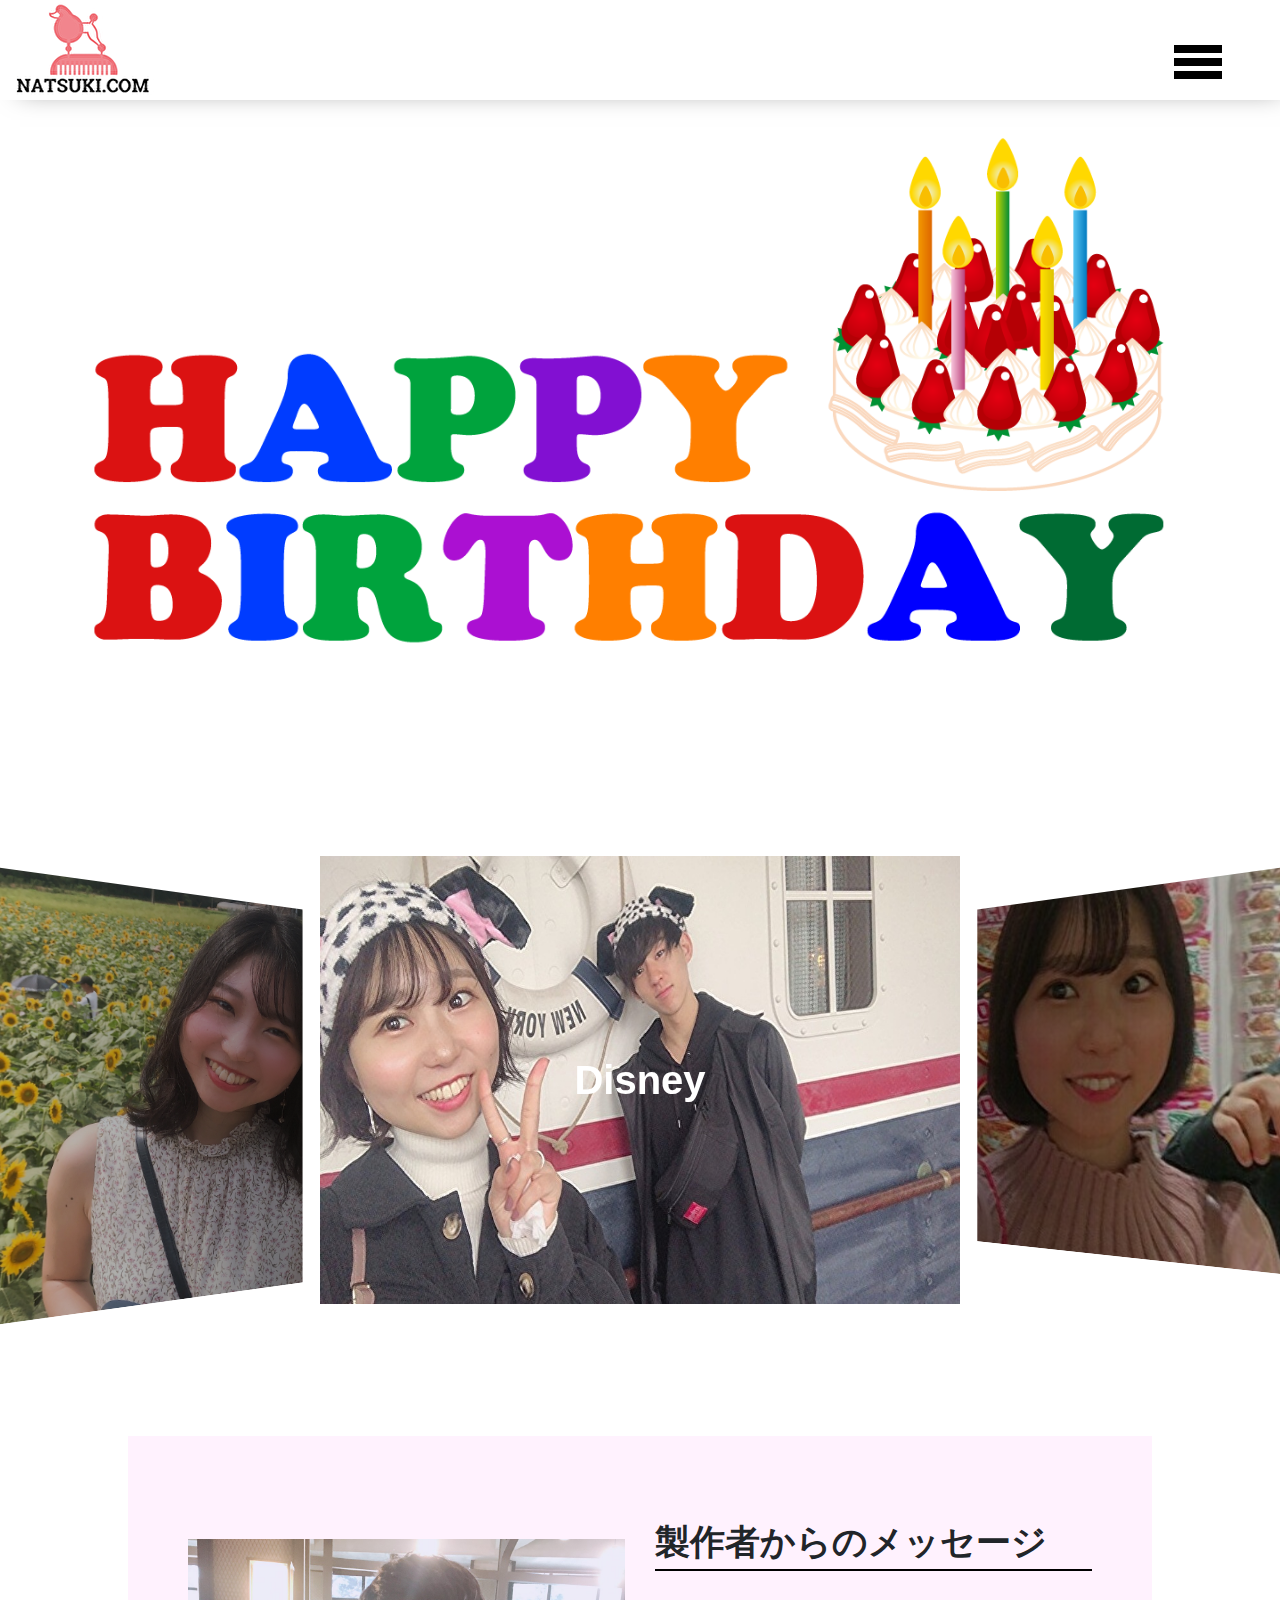
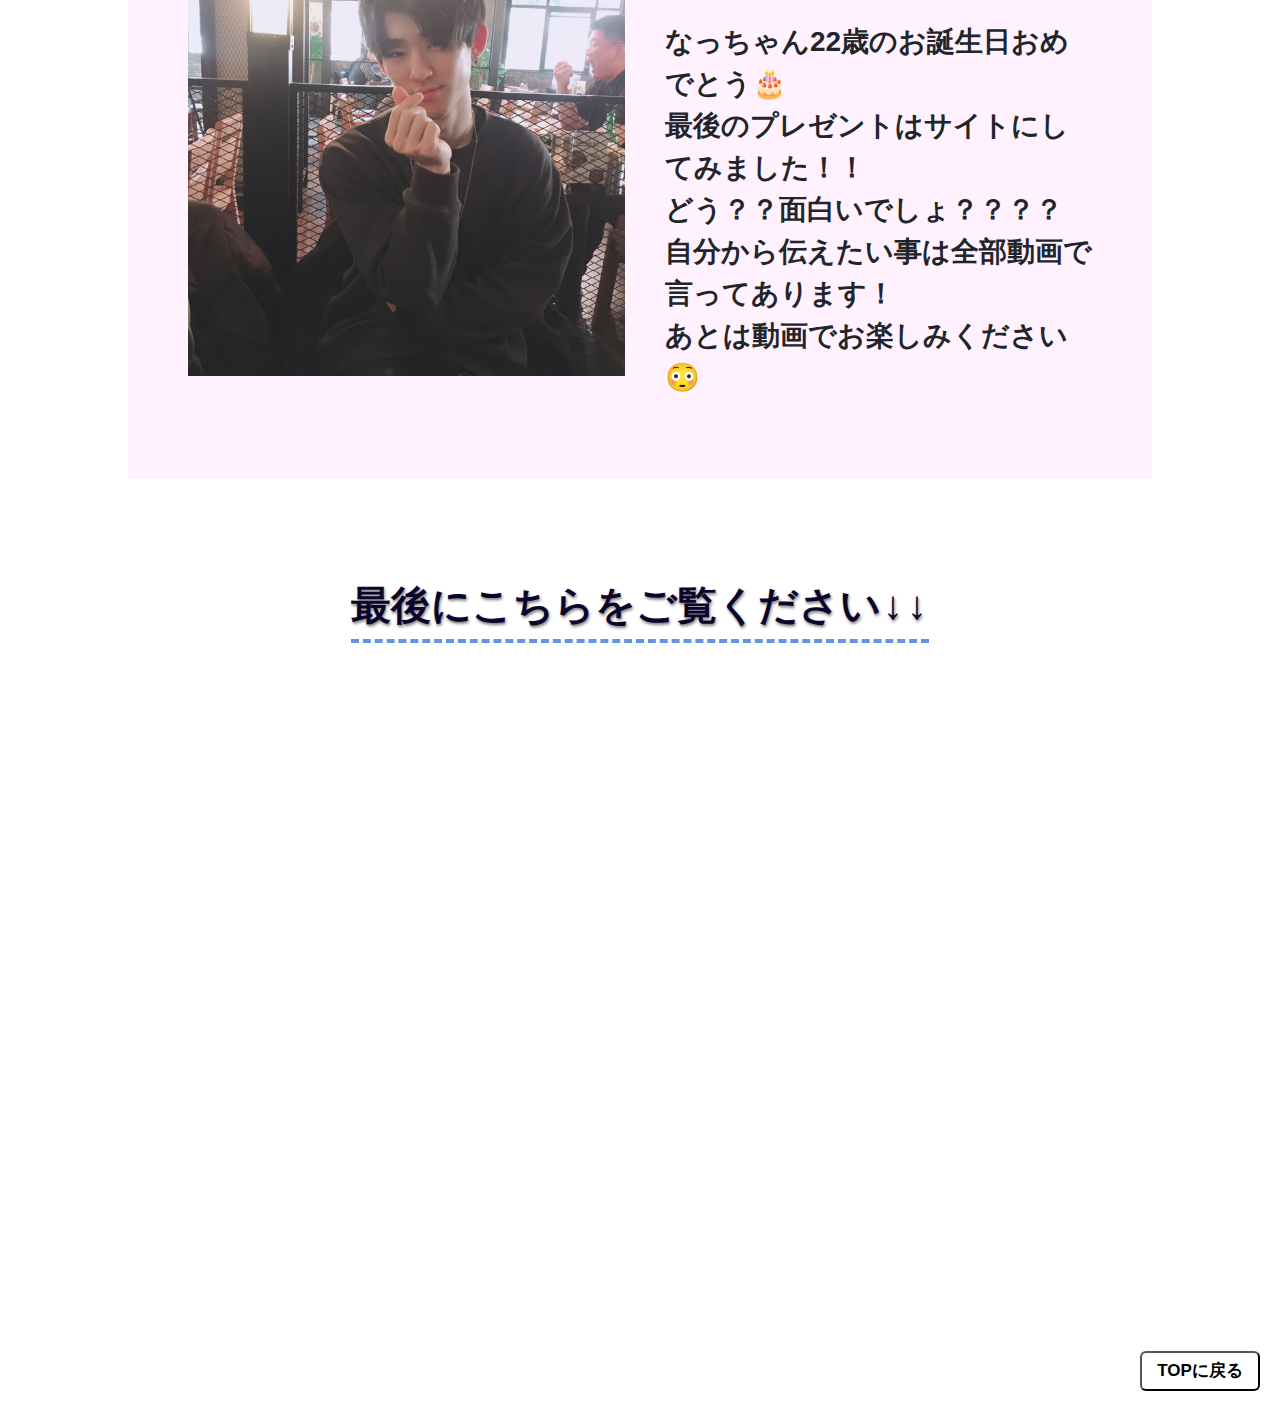
<file: index.html>
<!DOCTYPE html>
<html lang="ja">
<head>
  <meta charset="UTF-8">
  <meta name="viewport" content="width=device-width, initial-scale=1.0">
  <title>Natsuki.com</title>
  <link rel="stylesheet" href="styles/vendors/swiper.min.css" />
  <link rel="stylesheet" href="styles/vendors/bootstrap-reboot.css" />
  <link rel="stylesheet" href="birth.css">
</head>
<body>
  <div id="global-container">
    <div id="container">
        <header class="header">
          <div class="header__container">
                <div class="header__logo">
                    <img src="image/img_logo.png" alt="">
                </div>
                <div class="header__menu">
                  <ul class="header__ul">
                    <li class="header__li"><a href="#slider">slide</a></li>
                    <li class="header__li"><a href="#greet">greet</a></li>
                    <li class="header__li"><a href="#youtube">youtube</a></li>
                  </ul>
                </div>
                  <button class="header__nav">
                    <span></span>
                    <span></span>
                    <span></span>
                  </button>
          </div>
         </header>
  
     <div class="hbd">
           <img src="image/img_hbd.png" class="hbd__img">
     </div>

     <div id="slider" class="slider">
          <div class="swiper-container">
               <div class="swiper-wrapper">
                    <div class="swiper-slide">
                      <div class="slider__title">Disney</div>
                        <img src="image/img_disney.jpg">
                    </div>
                    <div class="swiper-slide">
                      <div class="slider__title">Yokohama</div>
                        <img src="image/img_yokohama.jpg">
                    </div>
                    <div class="swiper-slide">
                      <div class="slider__title">Yomiuri land</div>
                        <img src="image/img_yomiuri.jpg">
                    </div>
                    <div class="swiper-slide">
                      <div class="slider__title">Kanazawa</div>
                        <img src="image/img_kanazawa.jpg">
                    </div>
                    <div class="swiper-slide">
                      <div class="slider__title">Hyakurakusou</div>
                        <img src="image/img_hyakurakusou.jpg">
                    </div>
                    <div class="swiper-slide">
                      <div class="slider__title">Pairing</div>
                        <img src="image/img_pair.jpg">
                    </div>
                    <div class="swiper-slide">
                      <div class="slider__title">Xmas</div>
                        <img src="image/img_xmas.jpg">
                    </div>
                    <div class="swiper-slide">
                      <div class="slider__title">Asakusa</div>
                        <img src="image/img_asakusa.jpg">
                    </div>
                    <div class="swiper-slide">
                      <div class="slider__title">Ichigogari</div>
                        <img src="image/img_ichigo.jpg"> 
                    </div>
                    <div class="swiper-slide">
                      <div class="slider__title">Enoshima</div>
                        <img src="image/img_enoshima.jpg"> 
                    </div>
                    <div class="swiper-slide">
                      <div class="slider__title">boat</div>
                        <img src="image/img_inokashira.jpg"> 
                    </div>
                    <div class="swiper-slide">
                      <div class="slider__title">Fuji-Q</div>
                        <img src="image/img_fuji.jpg">
                    </div>
                    <div class="swiper-slide">
                      <div class="slider__title">Nagatoro</div>
                        <img src="image/img_nagatoro.jpg">
                    </div>
                    <div class="swiper-slide">
                      <div class="slider__title">Himawari</div>
                        <img src="image/img_himawari.jpg">
                    </div>
                </div>
          </div>
     </div>

     <div id="greet" class="greet">
       <div class="greet__container">
         <div class="greet__wrapper">
           <div class="greet__img">
             <img src="image/img_greet.jpg" alt="">
           </div>
           <div class="greet__text">
             <div class="greet__title">
               <div>製作者からのメッセージ</div>
             </div>
             <div class="greet__main">
               <p>なっちゃん22歳のお誕生日おめでとう🎂<br>
                最後のプレゼントはサイトにしてみました！！<br>
                どう？？面白いでしょ？？？？<br>
                自分から伝えたい事は全部動画で言ってあります！<br>
                あとは動画でお楽しみください😳
               </p>
             </div>
           </div>
         </div>
       </div>
     </div>

     <div id="youtube" class="youtube">
      <div class="youtube__container">
        <h2 class="youtube__title">最後にこちらをご覧ください↓↓</h2>
        <div class="youtube__wrapper">
          <iframe src="https://www.youtube.com/embed/ZySl_6gEDV8" frameborder="0" allow="accelerometer; autoplay; encrypted-media; gyroscope; picture-in-picture" allowfullscreen class="youtube__link"></iframe>
        </div>
      </div>
     </div>
     <div class="btn">
       <div class="btn__container">
         <button class="btn__top"><a href="#global-container">TOPに戻る</a></button>
       </div>
     </div>
 </div>
</div>


<script src="scripts/swiper.min.js"></script>
<script src="scripts/slider.js"></script>
<!-- <script src="scripts/greet.js"></script> -->
<script src="scripts/birth.js"></script>
<script src="scripts/nav.js"></script>
</body>
</html>
</file>
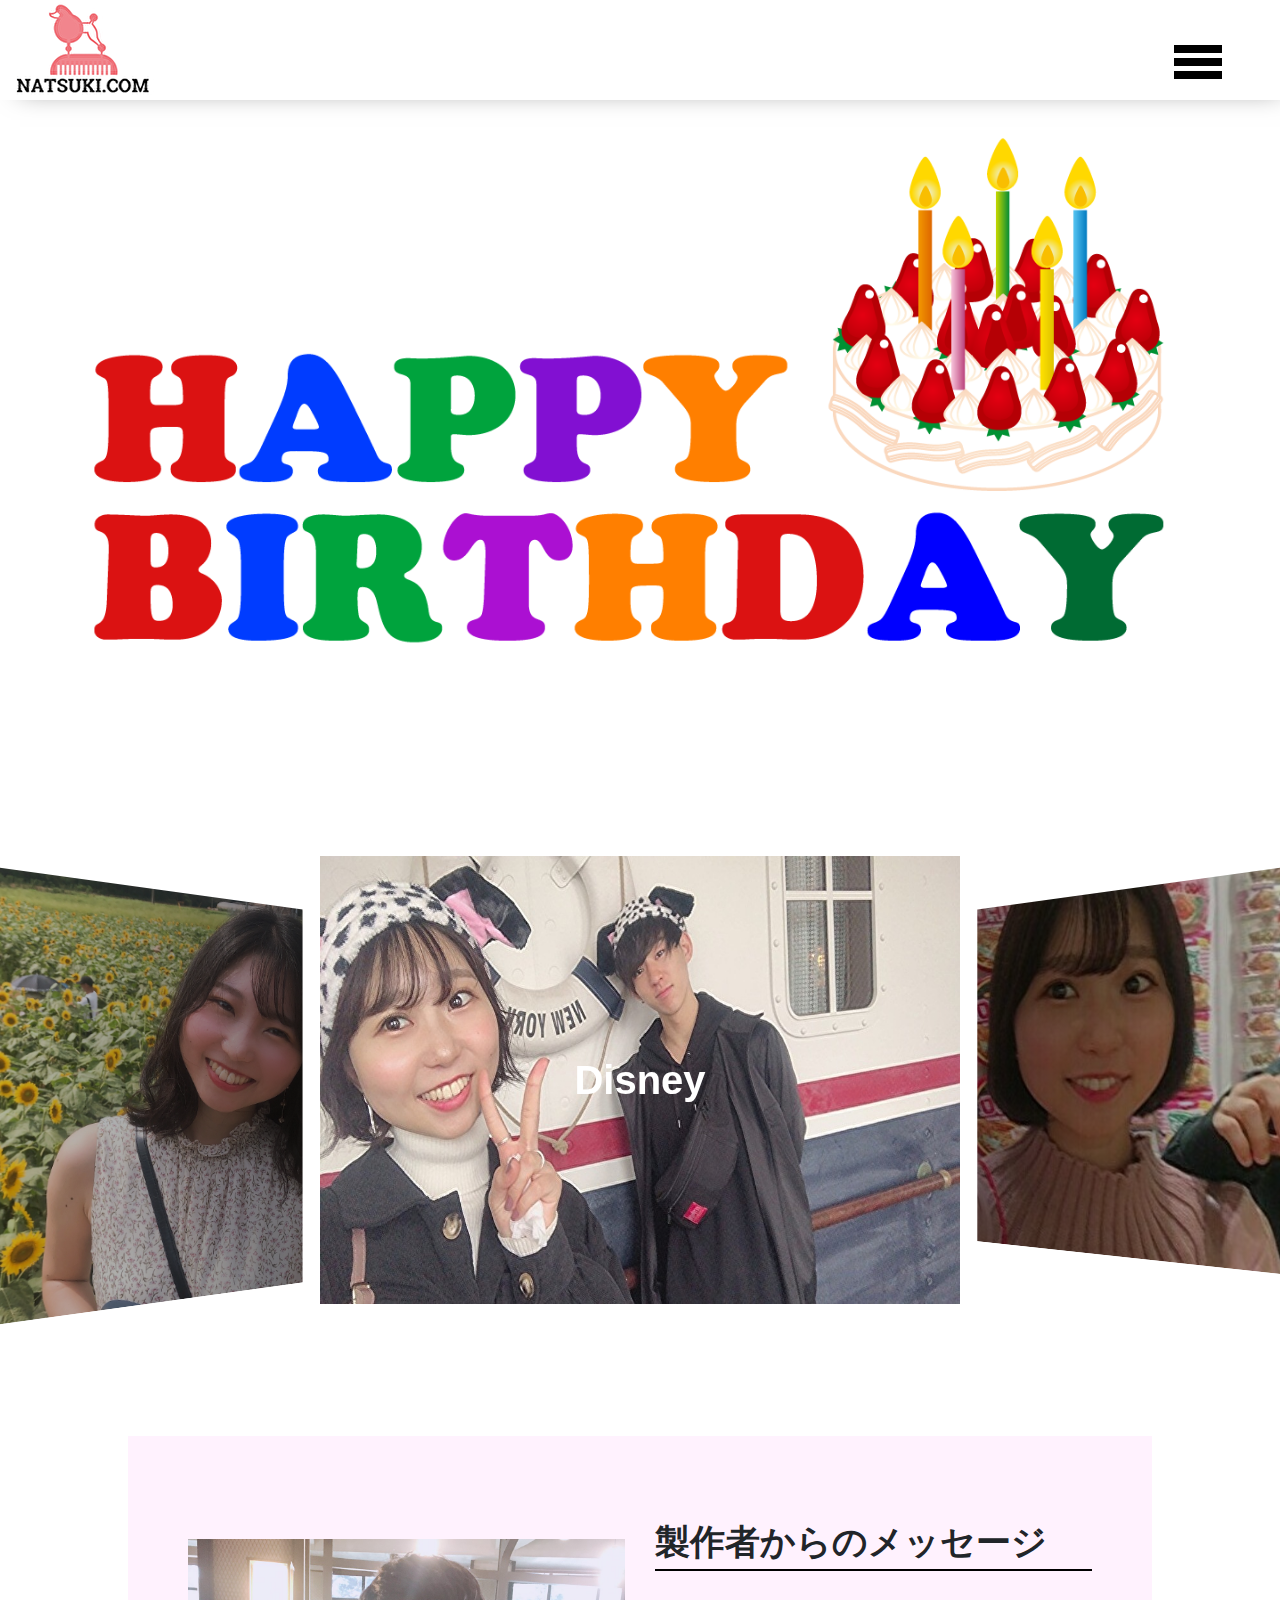
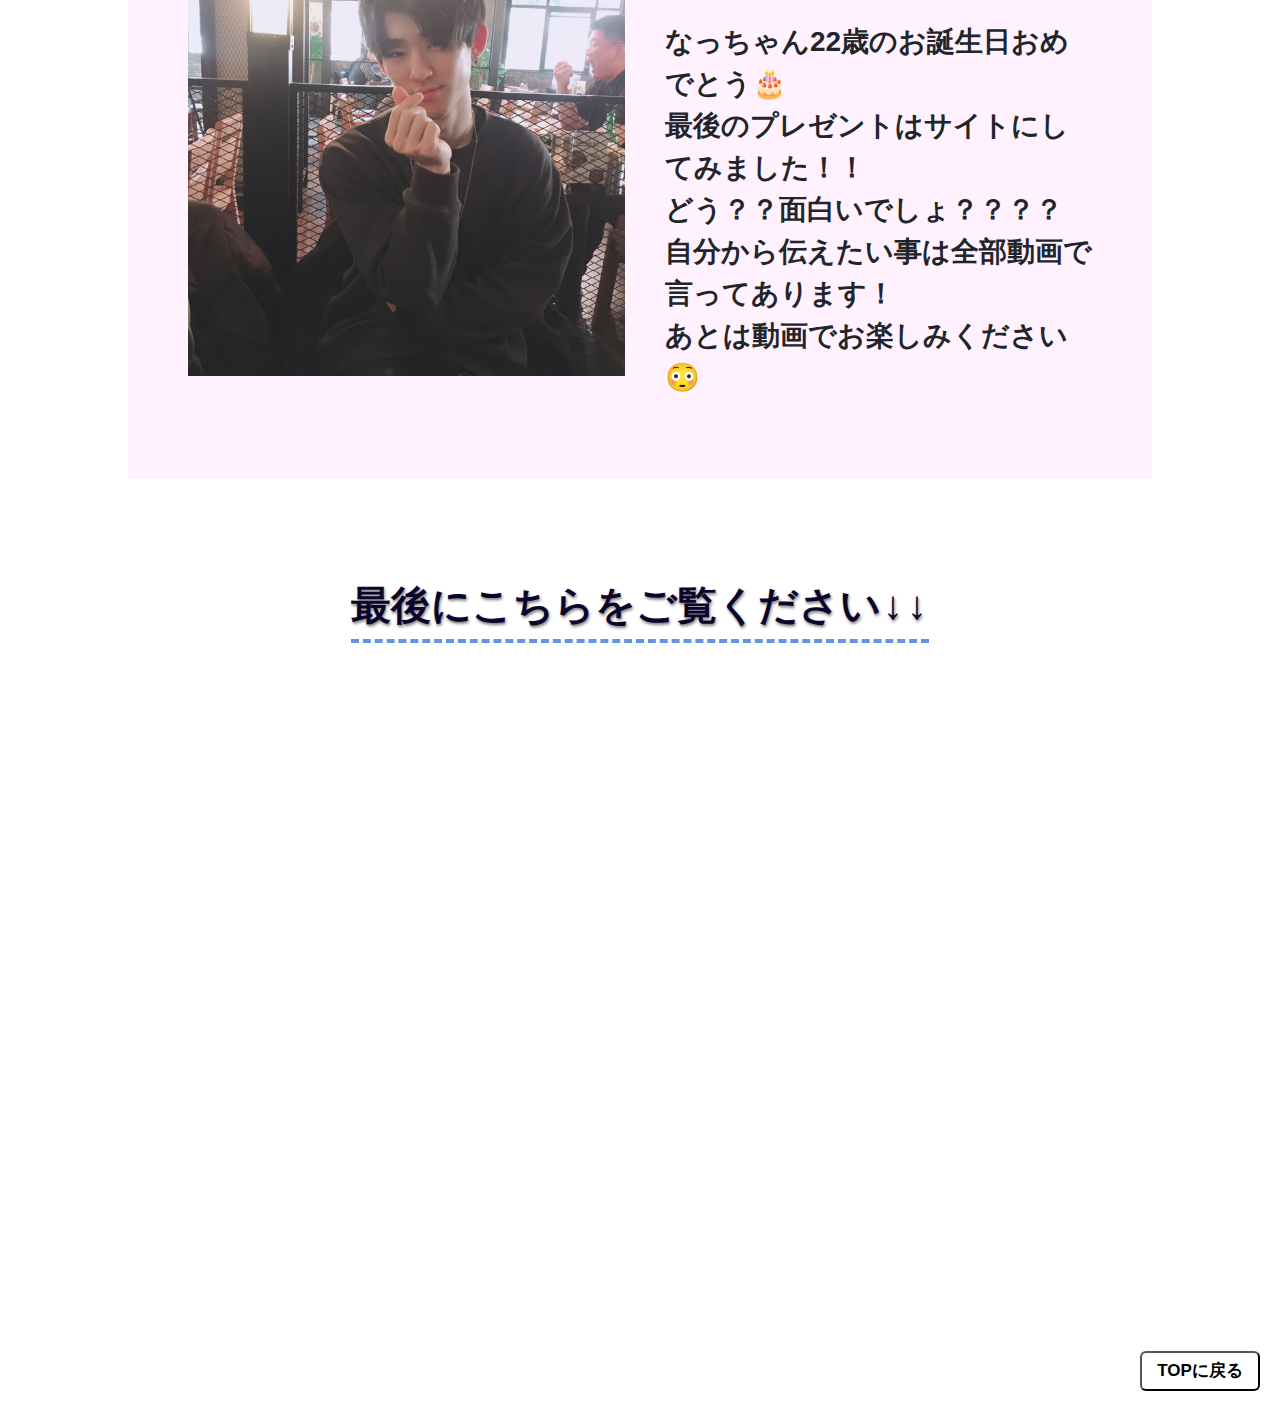
<file: birth.html>
<!DOCTYPE html>
<html lang="ja">
<head>
  <meta charset="UTF-8">
  <meta name="viewport" content="width=device-width, initial-scale=1.0">
  <title>Natsuki.com</title>
  <link rel="stylesheet" href="styles/vendors/swiper.min.css" />
  <link rel="stylesheet" href="styles/vendors/bootstrap-reboot.css" />
  <link rel="stylesheet" href="birth.css">
</head>
<body>
  <div id="global-container">
    <div id="container">
        <header class="header">
          <div class="header__container">
                <div class="header__logo">
                    <img src="image/img_logo.png" alt="">
                </div>
                <div class="header__menu">
                  <ul class="header__ul">
                    <li class="header__li"><a href="#slider">slide</a></li>
                    <li class="header__li"><a href="#greet">greet</a></li>
                    <li class="header__li"><a href="#youtube">youtube</a></li>
                  </ul>
                </div>
                  <button class="header__nav">
                    <span></span>
                    <span></span>
                    <span></span>
                  </button>
          </div>
         </header>
  
     <div class="hbd">
           <img src="image/img_hbd.png" class="hbd__img">
     </div>

     <div id="slider" class="slider">
          <div class="swiper-container">
               <div class="swiper-wrapper">
                    <div class="swiper-slide">
                      <div class="slider__title">Disney</div>
                        <img src="image/img_disney.jpg">
                    </div>
                    <div class="swiper-slide">
                      <div class="slider__title">Yokohama</div>
                        <img src="image/img_yokohama.jpg">
                    </div>
                    <div class="swiper-slide">
                      <div class="slider__title">Yomiuri land</div>
                        <img src="image/img_yomiuri.jpg">
                    </div>
                    <div class="swiper-slide">
                      <div class="slider__title">Kanazawa</div>
                        <img src="image/img_kanazawa.jpg">
                    </div>
                    <div class="swiper-slide">
                      <div class="slider__title">Hyakurakusou</div>
                        <img src="image/img_hyakurakusou.jpg">
                    </div>
                    <div class="swiper-slide">
                      <div class="slider__title">Pairing</div>
                        <img src="image/img_pair.jpg">
                    </div>
                    <div class="swiper-slide">
                      <div class="slider__title">Xmas</div>
                        <img src="image/img_xmas.jpg">
                    </div>
                    <div class="swiper-slide">
                      <div class="slider__title">Asakusa</div>
                        <img src="image/img_asakusa.jpg">
                    </div>
                    <div class="swiper-slide">
                      <div class="slider__title">Ichigogari</div>
                        <img src="image/img_ichigo.jpg"> 
                    </div>
                    <div class="swiper-slide">
                      <div class="slider__title">Enoshima</div>
                        <img src="image/img_enoshima.jpg"> 
                    </div>
                    <div class="swiper-slide">
                      <div class="slider__title">boat</div>
                        <img src="image/img_inokashira.jpg"> 
                    </div>
                    <div class="swiper-slide">
                      <div class="slider__title">Fuji-Q</div>
                        <img src="image/img_fuji.jpg">
                    </div>
                    <div class="swiper-slide">
                      <div class="slider__title">Nagatoro</div>
                        <img src="image/img_nagatoro.jpg">
                    </div>
                    <div class="swiper-slide">
                      <div class="slider__title">Himawari</div>
                        <img src="image/img_himawari.jpg">
                    </div>
                </div>
          </div>
     </div>

     <div id="greet" class="greet">
       <div class="greet__container">
         <div class="greet__wrapper">
           <div class="greet__img">
             <img src="image/img_greet.jpg" alt="">
           </div>
           <div class="greet__text">
             <div class="greet__title">
               <div>製作者からのメッセージ</div>
             </div>
             <div class="greet__main">
               <p>なっちゃん22歳のお誕生日おめでとう🎂<br>
                最後のプレゼントはサイトにしてみました！！<br>
                どう？？面白いでしょ？？？？<br>
                自分から伝えたい事は全部動画で言ってあります！<br>
                あとは動画でお楽しみください😳
               </p>
             </div>
           </div>
         </div>
       </div>
     </div>

     <div id="youtube" class="youtube">
      <div class="youtube__container">
        <h2 class="youtube__title">最後にこちらをご覧ください↓↓</h2>
        <div class="youtube__wrapper">
          <iframe src="https://www.youtube.com/embed/ZySl_6gEDV8" frameborder="0" allow="accelerometer; autoplay; encrypted-media; gyroscope; picture-in-picture" allowfullscreen class="youtube__link"></iframe>
        </div>
      </div>
     </div>
     <div class="btn">
       <div class="btn__container">
         <button class="btn__top"><a href="#global-container">TOPに戻る</a></button>
       </div>
     </div>
 </div>
</div>


<script src="scripts/swiper.min.js"></script>
<script src="scripts/slider.js"></script>
<!-- <script src="scripts/greet.js"></script> -->
<script src="scripts/birth.js"></script>
<script src="scripts/nav.js"></script>
</body>
</html>
</file>
<file: birth.css>
.header {
  background-color: rgba(255, 255, 255, 0.9);
  -webkit-box-shadow: 10px 0 25px -10px rgba(0, 0, 0, 0.5);
          box-shadow: 10px 0 25px -10px rgba(0, 0, 0, 0.5);
  position: fixed;
  top: 0;
  left: 0;
  width: 100%;
  height: 100px;
  display: -webkit-box;
  display: -ms-flexbox;
  display: flex;
  z-index: 100;
}

.header__container {
  width: 100%;
  display: -webkit-box;
  display: -ms-flexbox;
  display: flex;
  -webkit-box-pack: justify;
      -ms-flex-pack: justify;
          justify-content: space-between;
}

.header__container .header__logo {
  cursor: pointer;
}

.header__container .header__menu {
  display: -webkit-box;
  display: -ms-flexbox;
  display: flex;
  height: 50px;
  margin-top: 22px;
  -webkit-transform: translateX(1000px);
          transform: translateX(1000px);
  -webkit-transition: -webkit-transform 1s;
  transition: -webkit-transform 1s;
  transition: transform 1s;
  transition: transform 1s, -webkit-transform 1s;
}

.header__container .header__menu .header__ul {
  display: -webkit-box;
  display: -ms-flexbox;
  display: flex;
  -webkit-box-align: center;
      -ms-flex-align: center;
          align-items: center;
  margin: 0;
  padding: 0;
  list-style: none;
}

.header__container .header__menu .header__li {
  margin-left: 10px;
  font-size: 20px;
  border-bottom: 6px double #32a1ce;
  cursor: pointer;
}

.header__container .header__menu .header__li:hover {
  opacity: 0.5;
  -webkit-transform: rotate(360deg);
          transform: rotate(360deg);
  -webkit-transition: -webkit-transform 1.5s;
  transition: -webkit-transform 1.5s;
  transition: transform 1.5s;
  transition: transform 1.5s, -webkit-transform 1.5s;
}

.header__container .header__menu .header__li > a {
  color: black;
}

.header__container .slide {
  -webkit-transform: translateX(-57px);
          transform: translateX(-57px);
}

.header__container .header__nav {
  position: absolute;
  top: 44px;
  right: 2px;
  background-color: unset;
  border: none;
  outline: none !important;
  cursor: pointer;
}

.header__container .header__nav > span {
  background-color: black;
  width: 37px;
  height: 4px;
  display: block;
  margin-bottom: 5px;
  -webkit-transition: -webkit-transform 0.7s;
  transition: -webkit-transform 0.7s;
  transition: transform 0.7s;
  transition: transform 0.7s, -webkit-transform 0.7s;
}

.header__container .header__nav > span:last-child {
  margin-bottom: 0;
}

.header .inview > span:nth-child(1) {
  width: 30px;
  -webkit-transition-delay: 70ms;
          transition-delay: 70ms;
  -webkit-transform: translateY(3.4px) rotate(157deg);
          transform: translateY(3.4px) rotate(157deg);
}

.header .inview > span:nth-child(2) {
  -webkit-transition-delay: 70ms;
          transition-delay: 70ms;
  -webkit-transform: translateX(8px) rotate(0);
          transform: translateX(8px) rotate(0);
}

.header .inview > span:nth-child(3) {
  width: 30px;
  -webkit-transition-delay: 70ms;
          transition-delay: 70ms;
  -webkit-transform: translateY(-3.4px) rotate(-157deg);
          transform: translateY(-3.4px) rotate(-157deg);
}

.swiper-container {
  overflow: visible !important;
}

.swiper-slide {
  height: 100%;
  overflow: hidden;
}

.swiper-slide > img {
  width: 100%;
  height: 100%;
  max-width: 100%;
  -o-object-fit: cover;
     object-fit: cover;
  -webkit-transform: scale(1.5);
          transform: scale(1.5);
  -webkit-transition: -webkit-transform 1s ease;
  transition: -webkit-transform 1s ease;
  transition: transform 1s ease;
  transition: transform 1s ease, -webkit-transform 1s ease;
}

.swiper-slide-active > img {
  -webkit-transform: none;
          transform: none;
}

.swiper-slide-active .slider__title {
  opacity: 1;
  -webkit-transform: translate(-50%, -50%);
          transform: translate(-50%, -50%);
}

.slider {
  margin-top: 80px;
  overflow: hidden;
}

.slider > img {
  position: relative;
}

.slider__title {
  position: absolute;
  top: 50%;
  left: 50%;
  -webkit-transform: translate(-50%, calc(-50% + 20px));
          transform: translate(-50%, calc(-50% + 20px));
  color: white;
  font-weight: 600;
  font-size: 25px;
  opacity: 0;
  -webkit-transition: opacity 0.3s ease 1s,-webkit-transform 0.3s ease 1s;
  transition: opacity 0.3s ease 1s,-webkit-transform 0.3s ease 1s;
  transition: opacity 0.3s ease 1s,transform 0.3s ease 1s;
  transition: opacity 0.3s ease 1s,transform 0.3s ease 1s,-webkit-transform 0.3s ease 1s;
}

.youtube {
  margin: 100px 0 200px 0;
  text-align: center;
}

.youtube__title {
  display: inline-block;
  font-family: 'Courier';
  -webkit-animation: key-animation 1.5s infinite;
          animation: key-animation 1.5s infinite;
  color: #0b052b;
  font-size: 25px;
  text-shadow: 1px 2px 3px #7e7e7e;
  border-bottom: dashed 4px #6594e0;
}

.youtube__wrapper {
  height: 500px;
}

.youtube__wrapper .youtube__link {
  margin-top: 40px;
  width: 100%;
  height: 100%;
  max-width: 700px;
  max-height: 500px;
}

@-webkit-keyframes key-animation {
  0%,
  50%,
  100% {
    -webkit-transform: translateY(-17px);
            transform: translateY(-17px);
  }
  30% {
    -webkit-transform: translateY(17px);
            transform: translateY(17px);
  }
}

@keyframes key-animation {
  0%,
  50%,
  100% {
    -webkit-transform: translateY(-17px);
            transform: translateY(-17px);
  }
  30% {
    -webkit-transform: translateY(17px);
            transform: translateY(17px);
  }
}

.greet__container {
  margin-top: 100px;
}

.greet__container .greet__wrapper {
  background-color: #fff2fe;
  width: 90%;
  padding: 20px;
  margin: 0 auto;
}

.greet__container .greet__wrapper .greet__img {
  width: 90%;
  margin: 0 auto;
}

.greet__container .greet__wrapper .greet__img > img {
  width: 100%;
}

.greet__container .greet__wrapper .greet__text {
  width: 90%;
  margin: 0 auto;
}

.greet__container .greet__wrapper .greet__text .greet__title {
  margin: 20px 0;
  font-weight: 700;
  font-size: 20px;
}

.greet__container .greet__wrapper .greet__text .greet__main > p {
  font-weight: 600;
  width: 100%;
}

@media (min-width: 700px) {
  .slider__title {
    font-size: 40px;
  }
  .header__container .header__nav {
    margin-right: 50px;
  }
  .header__container .header__nav > span {
    height: 8px;
    width: 48px;
  }
  .header__container .header__menu {
    -webkit-transform: translateX(1000px);
            transform: translateX(1000px);
  }
  .header__container .header__menu .header__li {
    font-size: 40px;
    margin-left: 30px;
  }
  .header__container .slide {
    -webkit-transform: translateX(-200px);
            transform: translateX(-200px);
  }
  .header .inview > span:nth-child(1) {
    -webkit-transform: translateY(8px) rotate(157.5deg);
            transform: translateY(8px) rotate(157.5deg);
  }
  .header .inview > span:nth-child(2) {
    -webkit-transform: translateX(10px);
            transform: translateX(10px);
  }
  .header .inview > span:nth-child(3) {
    -webkit-transform: translateY(-8px) rotate(-157.5deg);
            transform: translateY(-8px) rotate(-157.5deg);
  }
  .greet__container {
    display: -webkit-box;
    display: -ms-flexbox;
    display: flex;
  }
  .greet__container .greet__wrapper {
    width: 80%;
    margin: 0 auto;
    padding: 60px;
    display: -webkit-box;
    display: -ms-flexbox;
    display: flex;
    -webkit-box-align: center;
        -ms-flex-align: center;
            align-items: center;
    -webkit-box-pack: center;
        -ms-flex-pack: center;
            justify-content: center;
    position: relative;
  }
  .greet__container .greet__wrapper .greet__text {
    margin-left: 30px;
  }
  .greet__container .greet__wrapper .greet__text .greet__title {
    font-size: 35px;
    border-bottom: 2px solid black;
  }
  .greet__container .greet__wrapper .greet__main {
    font-size: 28px;
    margin: 50px 0 20px 10px;
  }
  .youtube__title {
    font-size: 40px;
  }
}

.hbd > img {
  width: 100%;
  margin-top: 100px;
}

.btn {
  text-align: end;
  margin: 0 20px 20px 0;
}

.btn__top {
  width: 120px;
  height: 40px;
  background-color: white;
  border-radius: 6px;
  cursor: pointer;
  color: white;
  outline: none;
}

.btn__top > a {
  color: black;
  font-weight: 800;
  font-size: 17px;
}

.btn__top:hover {
  background-color: black;
  color: black;
  -webkit-transition: all 1s;
  transition: all 1s;
}

.btn__top:hover a {
  color: white;
}
/*# sourceMappingURL=birth.css.map */
</file>
